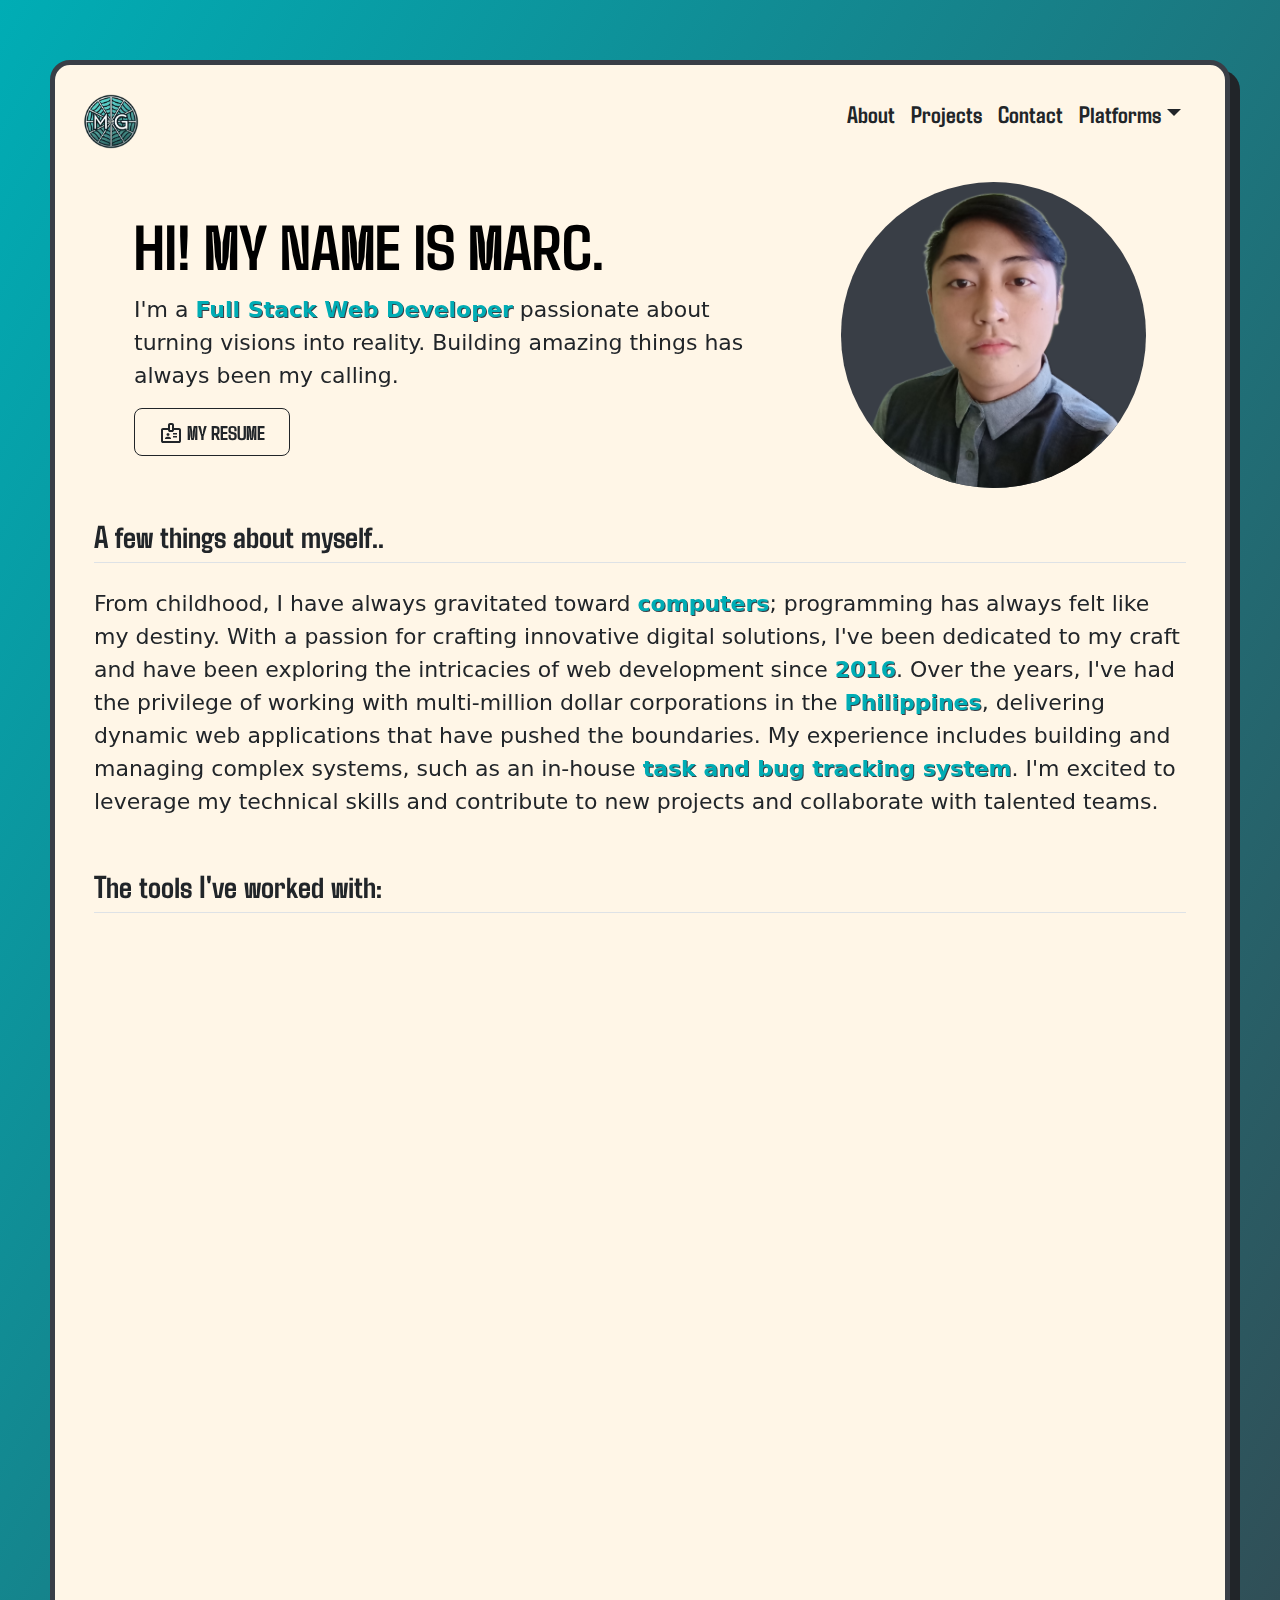
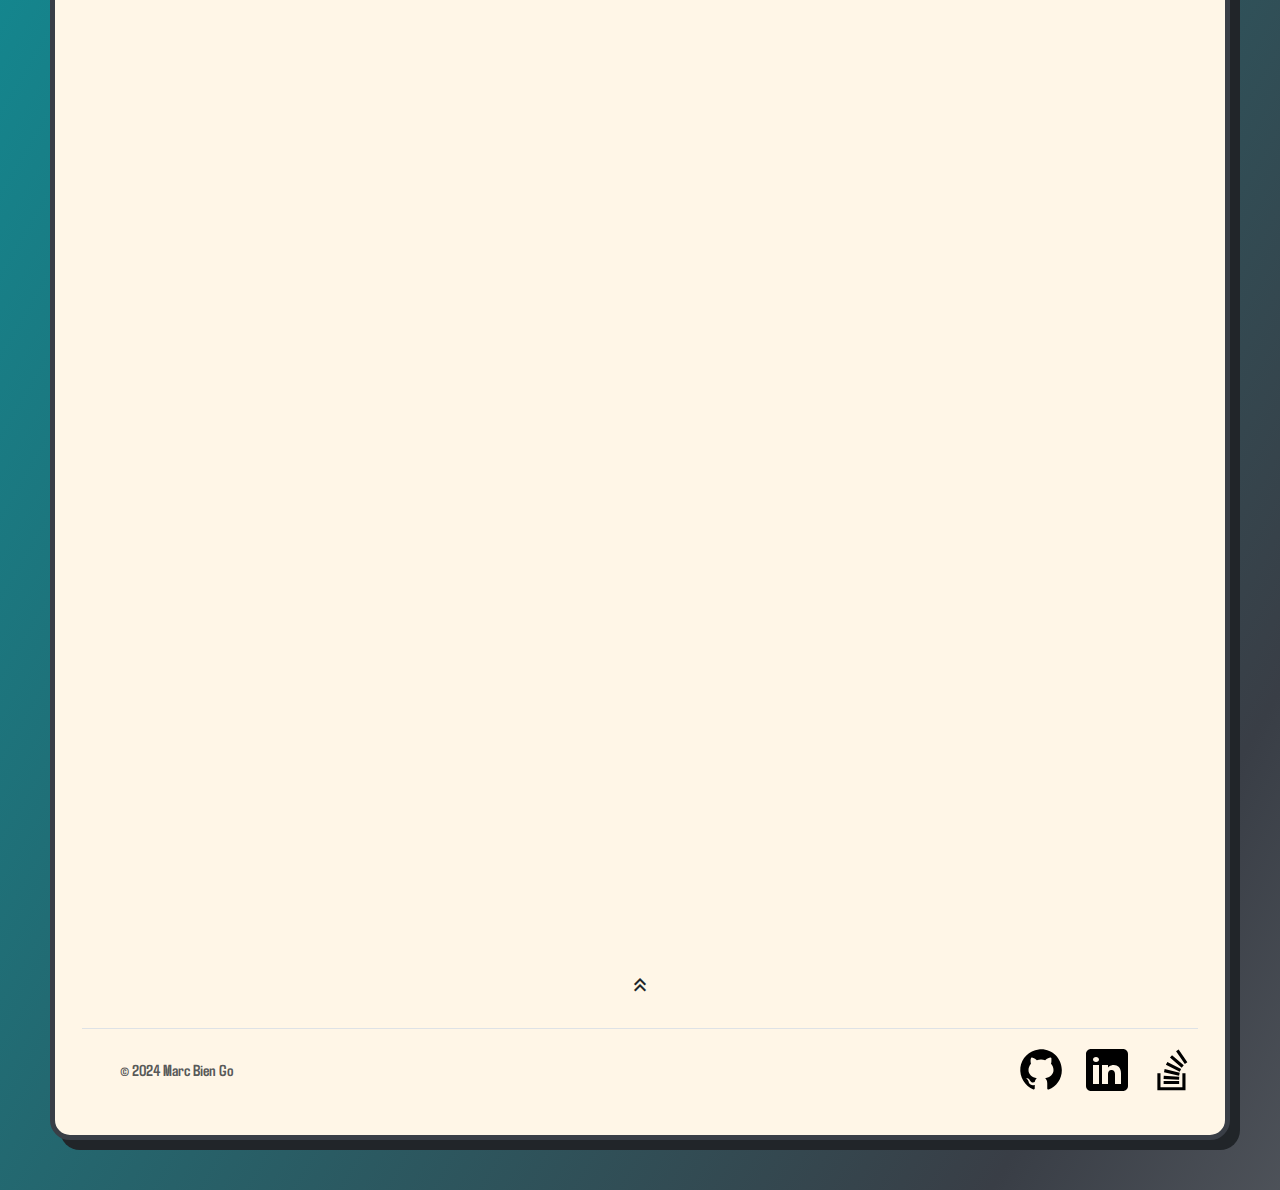
<file: index.html>
<!DOCTYPE html>
<html lang="en">

<head>
  <meta charset="UTF-8" />
  <meta name="viewport" content="width=device-width, initial-scale=1.0" />
  <link href="https://cdn.jsdelivr.net/npm/bootstrap@5.3.3/dist/css/bootstrap.min.css" rel="stylesheet"
    integrity="sha384-QWTKZyjpPEjISv5WaRU9OFeRpok6YctnYmDr5pNlyT2bRjXh0JMhjY6hW+ALEwIH" crossorigin="anonymous" />
  <link rel="stylesheet"
    href="https://fonts.googleapis.com/css2?family=Material+Symbols+Outlined:opsz,wght,FILL,GRAD@24,400,0,0&icon_names=keyboard_double_arrow_up" />
  <link rel="stylesheet" href="./styles/style.css">
  <link rel="icon" href="./assets/images/favicon/favicon.ico" type="image/x-icon">
  <script src="https://cdn.jsdelivr.net/npm/bootstrap@5.3.3/dist/js/bootstrap.bundle.min.js"
    integrity="sha384-YvpcrYf0tY3lHB60NNkmXc5s9fDVZLESaAA55NDzOxhy9GkcIdslK1eN7N6jIeHz"
    crossorigin="anonymous"></script>
  <script src="./scripts/script.js" defer></script>
  <title>Marc Bien Go</title>
</head>

<body class="gradient-background">
  <div class="page-container">
    <section id="navigation">
      <nav class="navbar navbar-expand-md navbar-light rounded xl-text" aria-label="Fourth navbar example">
        <div class="container-fluid">
          <a class="navbar-brand" href="#"><img class="header mt-1 ms-lg-3 mt-lg-3 ms-3" height="55"
              src="./assets/images/mg.png" alt=""></a>
          <button class="navbar-toggler" type="button" data-bs-toggle="collapse" data-bs-target="#navbarsExample04"
            aria-controls="navbarsExample04" aria-expanded="false" aria-label="Toggle navigation">
            <span class="navbar-toggler-icon"></span>
          </button>

          <div class="collapse navbar-collapse" id="navbarsExample04">
            <ul class="navbar-nav ms-auto me-4 mb-2 mb-lg-0 fw-bold">
              <li class="nav-item agdasima-bold">
                <a class="nav-link text-dark" href="#about">About</a>
              </li>
              <li class="nav-item agdasima-bold">
                <a class="nav-link text-dark" href="#projects">Projects</a>
              </li>
              <li class="nav-item agdasima-bold">
                <a class="nav-link text-dark" href="#contact">Contact</a>
              </li>
              <li class="nav-item dropdown agdasima-bold">
                <a class="nav-link dropdown-toggle agdasima-bold text-dark" href="#" data-bs-toggle="dropdown"
                  aria-expanded="false">Platforms</a>
                <ul class="dropdown-menu">
                  <li><a class="dropdown-item text-dark agdasima-bold" href="https://github.com/MarcBienGo"
                      target="_blank"><img src="./assets/images/github-nav.png">GitHub</a></li>
                  <li><a class="dropdown-item text-dark agdasima-bold" href="https://www.linkedin.com/in/marcbiengo/"
                      target="_blank"><img src="./assets/images/linkedin-nav.png">
                      LinkedIn</a></li>
                  <li><a class="dropdown-item text-dark agdasima-bold"
                      href="https://stackoverflow.com/users/6448104/marc-bien-go" target="_blank"><img
                        src="./assets/images/stack-overflow-nav.png">Stack Overflow</a></li>
                </ul>
              </li>
            </ul>
          </div>
        </div>
      </nav>
    </section>

    <section id="intro">
      <div class="container col-xxl-12 px-4 py-1">
        <div
          class="row flex-lg-row-reverse flex-column-reverse align-items-center justify-content-center g-5 pb-0 pt-3 ms-3 mb-3 me-3 hidden">
          <div class="col-10 col-xs-6 col-sm-6 col-md-6 col-lg-4">
            <div class="webbed">
              <img src="./assets/images/me-no-bg.png" class="top-photo d-block mx-lg-auto img-fluid"
                alt="A photo of me." width="700" height="500" loading="lazy" />
            </div>
          </div>
          <div class="col-lg-8">
            <h1 class="agdasima-bold display-3 fw-bold text-body-emphasis lh-1 mb-3">
              HI! MY NAME IS MARC.
            </h1>
            <p class="lead">
              I'm a <span class="emphasize-about">Full Stack Web Developer</span> passionate about turning visions into
              reality. Building amazing things has
              always been my calling.
            </p>
            <div class="d-grid gap-2 d-md-flex justify-content-md-start">
              <a href="./assets/files/marc-go-resume.pdf" target="_blank"><button type="button"
                  class="btn btn-outline-dark btn-lg px-4 me-md-2 agdasima-bold"><svg xmlns="http://www.w3.org/2000/svg"
                    height="24px" viewBox="0 -880 960 960" width="24px" fill="currentColor">
                    <path
                      d="M160-80q-33 0-56.5-23.5T80-160v-440q0-33 23.5-56.5T160-680h200v-120q0-33 23.5-56.5T440-880h80q33 0 56.5 23.5T600-800v120h200q33 0 56.5 23.5T880-600v440q0 33-23.5 56.5T800-80H160Zm0-80h640v-440H600q0 33-23.5 56.5T520-520h-80q-33 0-56.5-23.5T360-600H160v440Zm80-80h240v-18q0-17-9.5-31.5T444-312q-20-9-40.5-13.5T360-330q-23 0-43.5 4.5T276-312q-17 8-26.5 22.5T240-258v18Zm320-60h160v-60H560v60Zm-200-60q25 0 42.5-17.5T420-420q0-25-17.5-42.5T360-480q-25 0-42.5 17.5T300-420q0 25 17.5 42.5T360-360Zm200-60h160v-60H560v60ZM440-600h80v-200h-80v200Zm40 220Z" />
                  </svg> MY RESUME</button></a>
            </div>
          </div>
        </div>
      </div>
    </section>
    <section id="about">
      <div class="container px-4 py-2">
        <h2 class="pb-2 border-bottom agdasima-bold hidden">A few things about myself..</h2>

        <div class="row row-cols-1 row-cols-md-1 align-items-md-center g-5 py-3 hidden">
          <div class="col d-flex flex-column align-items-start gap-2">
            <p class="lead">From childhood, I have always gravitated toward <span
                class="emphasize-about">computers</span>; programming has always felt like my destiny. With a passion
              for
              crafting innovative digital solutions, I've been dedicated to my craft and have been exploring the
              intricacies of web development since <span class="emphasize-about">2016</span>.
              Over the years,
              I've had the privilege of working with multi-million dollar corporations in the <span
                class="emphasize-about">Philippines</span>, delivering
              dynamic web applications that have pushed the boundaries. My experience includes building and
              managing complex systems, such as an in-house <span class="emphasize-about">task and bug tracking
                system</span>. I'm excited to leverage my
              technical skills and contribute to new projects and collaborate with talented teams.</p>
          </div>
        </div>

        <h2 class="pb-2 pt-3 border-bottom agdasima-bold hidden">The tools I've worked with: </h2>
        <div class="row row-cols-1 row-cols-sm-2 row-cols-md-3 row-cols-lg-4 g-4 py-5 agdasima-regular">
          <div class="col d-flex align-items-start hidden">
            <div>
              <h3 class="fw-bold mb-0 fs-4 agdasima-bold text-body-emphasis">JavaScript</h3>
              <p class="skill-text">I've used JavaScript to build dynamic and responsive web applications, enhancing
                both
                functionality and user experience.</p>
            </div>
          </div>
          <div class="col d-flex align-items-start hidden">
            <div>
              <h3 class="fw-bold mb-0 fs-4 agdasima-bold text-body-emphasis">PHP</h3>
              <p class="skill-text">I've leveraged PHP to develop server-side logic for handling data and creating
                interactive, data-driven websites.</p>
            </div>
          </div>
          <div class="col d-flex align-items-start hidden">
            <div>
              <h3 class="fw-bold mb-0 fs-4 agdasima-bold text-body-emphasis">HTML</h3>
              <p class="skill-text">I've used HTML to structure and organize the content and framework of web
                applications.</p>
            </div>
          </div>
          <div class="col d-flex align-items-start hidden">
            <div>
              <h3 class="fw-bold mb-0 fs-4 agdasima-bold text-body-emphasis">CSS</h3>
              <p class="skill-text">I've utilized CSS to design and implement visually appealing, consistent layouts
                across web pages.</p>
            </div>
          </div>
          <div class="col d-flex align-items-start hidden">
            <div>
              <h3 class="fw-bold mb-0 fs-4 agdasima-bold text-body-emphasis">MySQL</h3>
              <p class="skill-text">I've worked with MySQL to manage and query relational databases, ensuring efficient
                data storage and retrieval.</p>
            </div>
          </div>
          <div class="col d-flex align-items-start hidden">
            <div>
              <h3 class="fw-bold mb-0 fs-4 agdasima-bold text-body-emphasis">Amazon QuickSight</h3>
              <p class="skill-text">I've applied Amazon QuickSight to create insightful data visualizations and reports,
                helping analyze key business metrics.</p>
            </div>
          </div>
          <div class="col d-flex align-items-start hidden">
            <div>
              <h3 class="fw-bold mb-0 fs-4 agdasima-bold text-body-emphasis">Amazon EC2</h3>
              <p class="skill-text">I've configured and managed virtual servers on Amazon EC2 to host scalable
                applications in the cloud.</p>
            </div>
          </div>
          <div class="col d-flex align-items-start hidden">
            <div>
              <h3 class="fw-bold mb-0 fs-4 agdasima-bold text-body-emphasis">GitHub</h3>
              <p class="skill-text">I've used GitHub for version control, ensuring collaborative development and
                maintaining the integrity of my code across projects.</p>
            </div>
          </div>
        </div>
      </div>
    </section>
    <section id="projects">
      <div class="container px-4 py-2">
        <h2 class="pb-2 border-bottom agdasima-bold hidden">What I've worked on:</h2>
        <div class="album py-5 bg-body-light">
          <div class="container agdasima-regular">
            <div id="project-cards" class="row row-cols-1 row-cols-sm-2 row-cols-md-3 g-3">
              <div class="col hidden">
                <div class="card shadow-sm">
                  <img class="card-img-top" src="./assets/images/doovop.png" height="300" alt="Card image cap">
                  <title>Doovop</title>
                  </svg>
                  <div class="card-body">
                    <h5 class="card-title agdasima-bold">Doovop</h5>
                    <p class="card-text skill-text">The in-house bug and task tracking system I've created for my
                      previous
                      employer. To this day, this is the most sophisticated system that I've built.
                      <br>
                      <br>Language(s) used: JavaScript, CSS, HTML, PHP, MySQL
                    </p>
                    <div class="d-flex justify-content-between align-items-center">
                      <div class="btn-group">
                        <a href="#projects" onclick="workInProgress();"><button type="button"
                            class="btn btn-outline-dark album-btn-text">Know more!</button></a>
                      </div>
                    </div>
                  </div>
                </div>
              </div>
              <div class="col hidden">
                <div class="card shadow-sm">
                  <img class="card-img-top window-card " src="./assets/images/cosmos-conquest-thumbnail.png"
                    height="300" alt="Card image cap">
                  <div class="card-body">
                    <h5 class="card-title agdasima-bold">Cosmos Conquest</h5>
                    <p class="card-text skill-text">Description: A game developed for one of my web development
                      introductory courses.
                      <br>Mobile not yet supported.
                      <br>
                      <br>Language(s) used: JavaScript, CSS, HTML
                    </p>
                    <div class="d-flex justify-content-between align-items-center">
                      <div class="btn-group">
                        <a href="https://marcbiengo.github.io/cosmos-conquest/" target="_blank"><button type="button"
                            class="btn btn-outline-dark album-btn-text">Play the game!</button></a>
                      </div>
                    </div>
                  </div>
                </div>
              </div>
              <div class="col hidden">
                <div class="card shadow-sm">
                  <img class="card-img-top" src="./assets/images/resume-website.png" height="300" alt="Card image cap">
                  </svg>
                  <div class="card-body">
                    <h5 class="card-title agdasima-bold">Old Resume Website</h5>
                    <p class="card-text skill-text">My very first resume website. <br><br>A reminder of my humble
                      beginnings.<br>
                      <br>Language(s) used: JavaScript, CSS, HTML
                    </p>

                    <div class="d-flex justify-content-between align-items-center">
                      <div class="btn-group">
                        <a href="https://marcbiengo.github.io/old-resume-website/" target="_blank"><button type="button"
                            class="btn btn-outline-dark album-btn-text">Take a peek!</button></a>
                      </div>
                    </div>
                  </div>
                </div>
              </div>
            </div>
          </div>
        </div>
    </section>

    <section id="contact" class="hidden">
      <div class="container px-4 py-2 my-3 agdasima-bold">
        <h2 class="pb-2 border-bottom agdasima-bold">Let's work together.</h2>
        <form action="https://api.web3forms.com/submit" method="POST">
          <input type="hidden" name="access_key" value="ed5ad3f6-bcf0-4c31-9152-37622bed54b3">
          <div class="row row-cols-1 row-cols-sm-1 row-cols-md-2 row-cols-lg-2 g-4 py-5">
            <div class="col-12 col-lg-4 col-md-4 col-sm-12">
              <div class="form-group">
                <input type="text" name="txtName" class="form-control skill-text" placeholder="Your name..*" required />
              </div>
              <div class="form-group my-2">
                <input type="text" name="txtEmail" class="form-control skill-text" placeholder="Your email.. *"
                  required />
              </div>
              <div class="form-group my-2">
                <input type="text" name="txtPhone" class="form-control skill-text" placeholder="Your phone number.. *"
                  required />
              </div>
            </div>
            <div class="col-12 col-lg-8 col-md-8 col-sm-12 ">
              <div class="form-group">
                <textarea name="txtMsg" class="contact-message form-control skill-text"
                  placeholder="Your Message *" required></textarea>
              </div>
            </div>
          </div>
          <div class="row row-cols-1">
            <div class="form-group to-top">
              <input type="submit" class="btn btn-outline-dark contact-btn" value="Send Message">
            </div>
          </div>
        </form>
      </div>
    </section>

    <section id="back-to-top">
      <div class="container to-top">
        <a class="text-dark" href="#navigation"><span class="material-symbols-outlined">
            keyboard_double_arrow_up
          </span><br></a>
      </div>
    </section>

    <section id="footer">
      <div class="container">
        <footer class="d-flex flex-wrap justify-content-between align-items-center py-3 my-4 border-top">
          <div class="col-md-4 d-flex align-items-center">
            <a href="/" class="mb-3 me-2 mb-md-0 text-body-secondary text-decoration-none lh-1">
              <svg class="bi" width="30" height="24">
                <use xlink:href="#bootstrap"></use>
              </svg>
            </a>
            <span class="mb-3 mb-md-0 text-body-secondary agdasima-bold">© 2024 Marc Bien Go</span>
          </div>

          <ul class="nav col-md-4 justify-content-end list-unstyled d-flex">
            <li class="ms-3"><a class="text-body-secondary" href="https://github.com/MarcBienGo" target="_blank"><svg
                  xmlns="http://www.w3.org/2000/svg" x="0px" y="0px" width="50" height="50" viewBox="0 0 24 24">
                  <path
                    d="M10.9,2.1c-4.6,0.5-8.3,4.2-8.8,8.7c-0.5,4.7,2.2,8.9,6.3,10.5C8.7,21.4,9,21.2,9,20.8v-1.6c0,0-0.4,0.1-0.9,0.1 c-1.4,0-2-1.2-2.1-1.9c-0.1-0.4-0.3-0.7-0.6-1C5.1,16.3,5,16.3,5,16.2C5,16,5.3,16,5.4,16c0.6,0,1.1,0.7,1.3,1c0.5,0.8,1.1,1,1.4,1 c0.4,0,0.7-0.1,0.9-0.2c0.1-0.7,0.4-1.4,1-1.8c-2.3-0.5-4-1.8-4-4c0-1.1,0.5-2.2,1.2-3C7.1,8.8,7,8.3,7,7.6c0-0.4,0-0.9,0.2-1.3 C7.2,6.1,7.4,6,7.5,6c0,0,0.1,0,0.1,0C8.1,6.1,9.1,6.4,10,7.3C10.6,7.1,11.3,7,12,7s1.4,0.1,2,0.3c0.9-0.9,2-1.2,2.5-1.3 c0,0,0.1,0,0.1,0c0.2,0,0.3,0.1,0.4,0.3C17,6.7,17,7.2,17,7.6c0,0.8-0.1,1.2-0.2,1.4c0.7,0.8,1.2,1.8,1.2,3c0,2.2-1.7,3.5-4,4 c0.6,0.5,1,1.4,1,2.3v2.6c0,0.3,0.3,0.6,0.7,0.5c3.7-1.5,6.3-5.1,6.3-9.3C22,6.1,16.9,1.4,10.9,2.1z">
                  </path>
                </svg></a></li>
            <li class="ms-3"><a class="text-body-secondary" href="https://www.linkedin.com/in/marcbiengo/"
                target="_blank"><svg xmlns="http://www.w3.org/2000/svg" x="0px" y="0px" width="50" height="50"
                  viewBox="0 0 50 50">
                  <path
                    d="M41,4H9C6.24,4,4,6.24,4,9v32c0,2.76,2.24,5,5,5h32c2.76,0,5-2.24,5-5V9C46,6.24,43.76,4,41,4z M17,20v19h-6V20H17z M11,14.47c0-1.4,1.2-2.47,3-2.47s2.93,1.07,3,2.47c0,1.4-1.12,2.53-3,2.53C12.2,17,11,15.87,11,14.47z M39,39h-6c0,0,0-9.26,0-10 c0-2-1-4-3.5-4.04h-0.08C27,24.96,26,27.02,26,29c0,0.91,0,10,0,10h-6V20h6v2.56c0,0,1.93-2.56,5.81-2.56 c3.97,0,7.19,2.73,7.19,8.26V39z">
                  </path>
                </svg></a></li>
            <li class="ms-3"><a class="text-body-secondary" href="https://stackoverflow.com/users/6448104/marc-bien-go"
                target="_blank"><svg xmlns="http://www.w3.org/2000/svg" x="0px" y="0px" width="50" height="50"
                  viewBox="0 0 32 32">
                  <path
                    d="M 19.59375 2.84375 L 17.96875 3.96875 L 23.5625 12.1875 L 25.1875 11.0625 Z M 15.375 6.53125 L 14.0625 8.03125 L 21.5625 14.53125 L 22.875 13.03125 Z M 12.375 10.90625 L 11.46875 12.6875 L 20.3125 17.1875 L 21.21875 15.40625 Z M 10.65625 15.4375 L 10.21875 17.375 L 19.875 19.65625 L 20.3125 17.71875 Z M 6 18 L 6 29 L 24 29 L 24 18 L 22 18 L 22 27 L 8 27 L 8 18 Z M 10.09375 19.6875 L 9.96875 21.6875 L 19.875 22.25 L 20 20.25 Z M 10 23 L 10 25 L 19.9375 25 L 19.9375 23 Z">
                  </path>
                </svg></a></li>
          </ul>
        </footer>
      </div>
    </section>
  </div>
</body>

</html>
</file>
<file: styles/style.css>
@import url('https://fonts.googleapis.com/css2?family=Agdasima:wght@400;700&family=Cinzel:wght@400..900&display=swap');

.page-container {
    background-color: #fff6e7;
    border: 5px solid #393E46;
    box-shadow: 10px 10px;
    border-radius: 20px;
    margin: 50px;
    margin-top: 60px;
}

.top-photo {
    border: 0px;
    border-radius: 50%;
}

.agdasima-regular {
    font-family: "Agdasima", sans-serif;
    font-weight: 400;
    font-style: normal;
}

.agdasima-bold {
    font-family: "Agdasima", sans-serif;
    font-weight: 700;
    font-style: normal;
}

.cinzel-text {
    font-family: "Cinzel", serif;
    font-optical-sizing: auto;
    font-weight: 700;
    font-style: normal;
}

.xl-text {
    font-size: x-large;
}

.emphasize-about {
    font-weight: 700;
    color: #00ADB5;
    text-shadow: 1px 1px #393E46;
}

.lead {
    font-size: 22px;
}

.skill-text {
    font-size: 20px;
}

.album-btn-text {
    font-size: 16px;
}

.to-top {
    display: flex;
    justify-content: center;
}

.webbed {
    background-color: #393E46;
    border: 0px;
    border-radius: 50%;
}

.card-img-top {
    object-fit: fill;
}

.material-symbols-outlined {
    font-variation-settings:
        'FILL' 0,
        'wght' 400,
        'GRAD' 0,
        'opsz' 24
}

.contact-message {
    width: 100%;
    height: 150px;
}

.contact-btn {
    font-size: large;
}

.hidden {
    opacity: 0;
    filter: blur(5px);
    transform: translateX(-100%);
    transition: all 1s;
}

.shown {
    opacity: 1;
    filter: blur(0);
    transform: translateX(0);
    transition: all 1s;
}

.col:nth-child(1) {
    transition-delay: 200ms;
}

.col:nth-child(2) {
    transition-delay: 400ms;
}

.col:nth-child(3) {
    transition-delay: 600ms;
}

.col:nth-child(4) {
    transition-delay: 800ms;
}

.col:nth-child(5) {
    transition-delay: 200ms;
}

.col:nth-child(6) {
    transition-delay: 400ms;
}

.col:nth-child(7) {
    transition-delay: 600ms;
}

.col:nth-child(8) {
    transition-delay: 800ms;
}

@media(prefers-reduced-motion) {
    .hidden-section {
        transition: none;
    }
}

.gradient-background {
    background: linear-gradient(300deg, #EEEEEE, #393E46, #00ADB5);
    background-size: 180% 180%;
    animation: gradient-animation 18s ease infinite;
}

@keyframes gradient-animation {
    0% {
        background-position: 0% 50%;
    }

    50% {
        background-position: 100% 50%;
    }

    100% {
        background-position: 0% 50%;
    }
}
</file>
